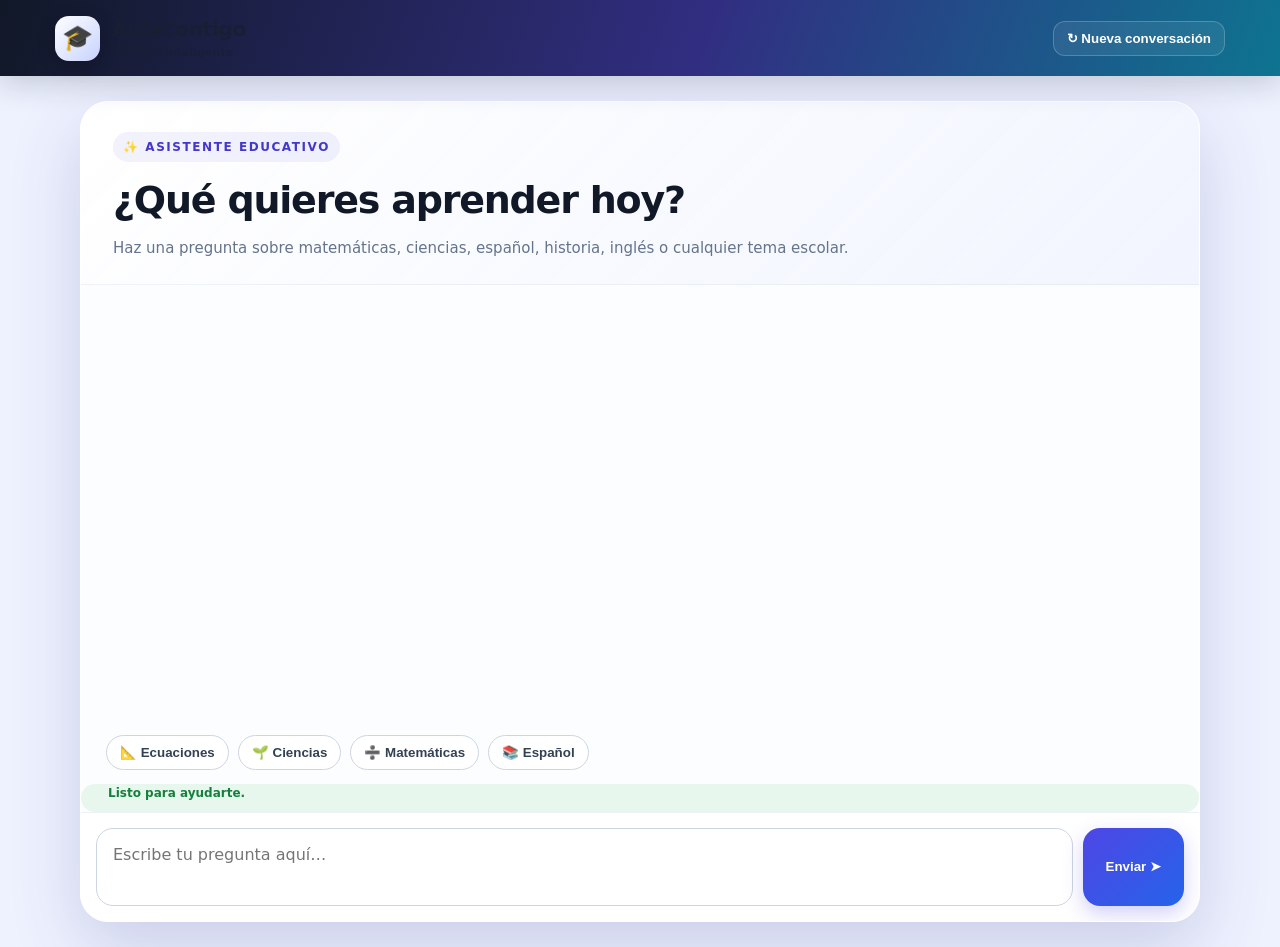
<file: index.html>
<!doctype html><html lang="es"><head><meta charset="utf-8"><meta name="viewport" content="width=device-width,initial-scale=1"><meta http-equiv="refresh" content="0; url=pages/assistant.html"><title>AulaContigo</title></head><body><p>Abriendo AulaContigo… <a href="pages/assistant.html">Entrar al chatbot</a></p></body></html>
</file>
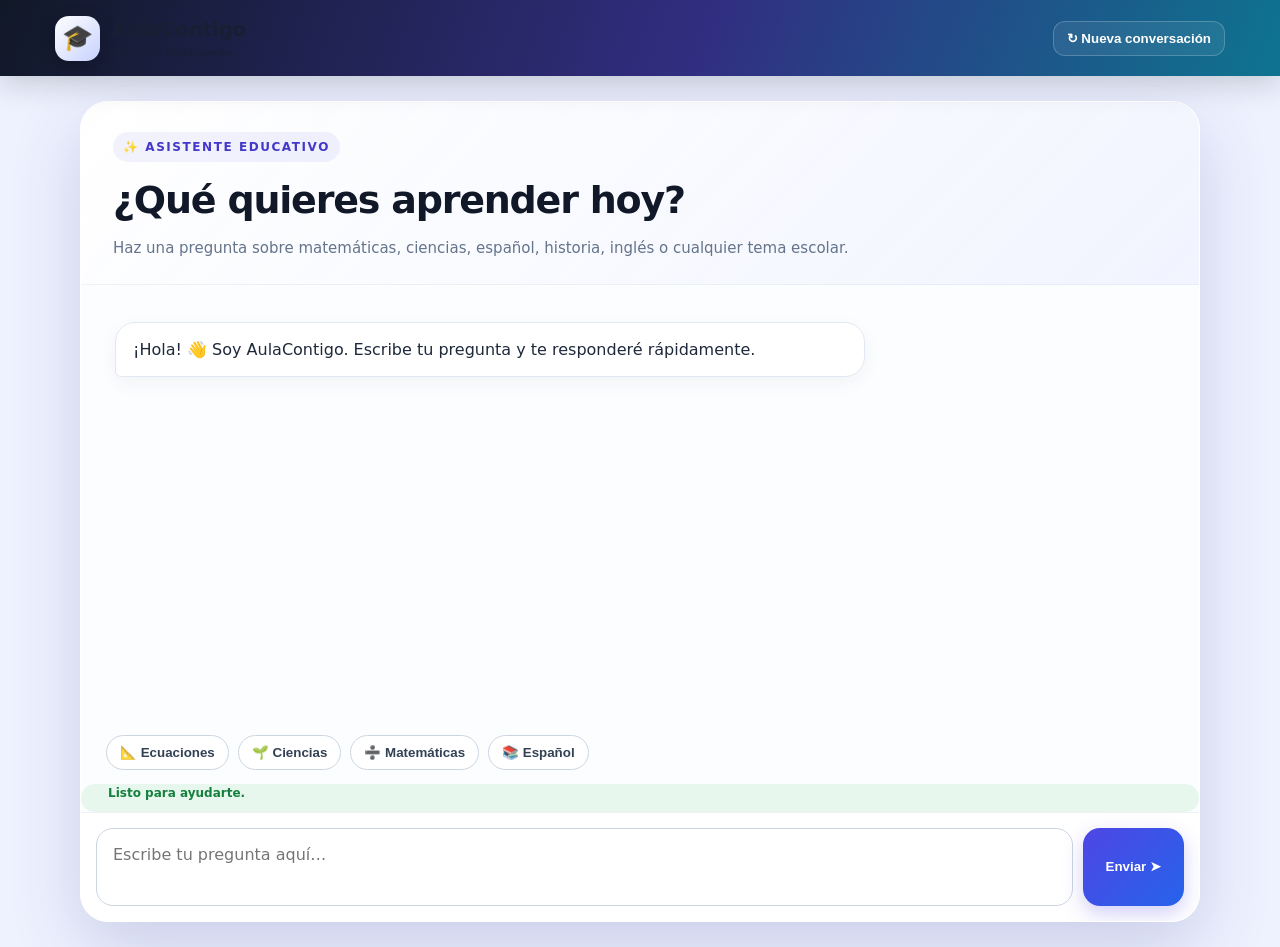
<file: pages/assistant.html>
<!doctype html>
<html lang="es">
<head>
<meta charset="utf-8">
<meta name="viewport" content="width=device-width,initial-scale=1">
<meta name="theme-color" content="#111827">
<title>AulaContigo — Tutor IA</title>
<link rel="stylesheet" href="../css/style.css">
<style>
:root{--blue:#4f46e5;--cyan:#06b6d4;--ink:#111827;--muted:#64748b;--glass:rgba(255,255,255,.82)}
*{box-sizing:border-box}
body{margin:0;font-family:Inter,system-ui,-apple-system,BlinkMacSystemFont,"Segoe UI",sans-serif;color:var(--ink);background:#eef2ff}
.bot-page{min-height:100vh;display:flex;flex-direction:column;position:relative;overflow:hidden}
.bot-page:before,.bot-page:after{content:"";position:fixed;border-radius:50%;filter:blur(5px);z-index:-1}
.bot-page:before{width:420px;height:420px;background:#818cf855;top:-150px;left:-120px}
.bot-page:after{width:500px;height:500px;background:#22d3ee38;right:-180px;bottom:-220px}
.bot-header{height:76px;padding:0 clamp(16px,5vw,55px);display:flex;align-items:center;justify-content:space-between;color:white;background:linear-gradient(110deg,#111827,#312e81 55%,#0e7490);box-shadow:0 8px 30px #11182730;position:sticky;top:0;z-index:10}
.brand{display:flex;align-items:center;gap:12px}.logo{width:45px;height:45px;border-radius:14px;display:grid;place-items:center;background:linear-gradient(135deg,#fff,#c7d2fe);font-size:25px;box-shadow:0 5px 18px #0003}.brand-title{font-size:20px;font-weight:850;letter-spacing:-.3px}.brand-sub{font-size:11px;opacity:.7;margin-top:1px}
.clear{border:1px solid #ffffff35;background:#ffffff12;color:#fff;border-radius:12px;padding:9px 13px;font-weight:700;cursor:pointer;transition:.2s}.clear:hover{background:#ffffff25;transform:translateY(-1px)}
.bot-main{width:min(1120px,94%);margin:25px auto;flex:1;display:flex}
.bot-card{width:100%;display:flex;flex-direction:column;overflow:hidden;border:1px solid #fff;background:var(--glass);backdrop-filter:blur(18px);border-radius:28px;box-shadow:0 25px 70px #312e8130}
.bot-intro{padding:30px 32px 24px;background:linear-gradient(135deg,#ffffffdd,#eef2ffcc);border-bottom:1px solid #cbd5e155}
.eyebrow{display:inline-flex;align-items:center;gap:7px;padding:6px 10px;border-radius:999px;background:#4f46e512;color:#4338ca;font-size:12px;font-weight:800;margin-bottom:10px}
.bot-intro h1{margin:0 0 8px;font-size:clamp(27px,4vw,38px);letter-spacing:-1.2px}.bot-intro p{margin:0;color:var(--muted);font-size:15px}
.messages{flex:1;min-height:50vh;max-height:60vh;overflow:auto;padding:25px clamp(15px,4vw,34px);scroll-behavior:smooth}
.msg{max-width:min(78%,750px);padding:14px 17px;border-radius:20px;margin:12px 0;line-height:1.6;white-space:pre-wrap;overflow-wrap:anywhere;box-shadow:0 6px 18px #1e293b0c;animation:pop .18s ease-out}
.msg.user{margin-left:auto;color:#fff;background:linear-gradient(135deg,#4f46e5,#2563eb);border-bottom-right-radius:6px}
.msg.assistant{background:#fff;color:#1e293b;border:1px solid #e2e8f0;border-bottom-left-radius:6px}
.typing{opacity:.7}
@keyframes pop{from{opacity:0;transform:translateY(5px)}to{opacity:1;transform:none}}
.suggestions{display:flex;gap:9px;flex-wrap:wrap;padding:0 25px 14px}
.suggestions button{border:1px solid #cbd5e1;background:#ffffffcc;color:#334155;border-radius:999px;padding:9px 13px;font-weight:650;cursor:pointer;transition:.18s}.suggestions button:hover{border-color:#818cf8;background:#eef2ff;transform:translateY(-2px);box-shadow:0 6px 15px #4f46e51a}
.status{padding:0 27px 10px;color:#64748b;font-size:12px}.status.ok{color:#15803d}.status.err{color:#b91c1c}
.composer{display:flex;gap:10px;padding:15px;background:#ffffffd9;border-top:1px solid #cbd5e155}
.composer textarea{flex:1;min-height:50px;max-height:150px;border:1px solid #cbd5e1;border-radius:17px;padding:14px 16px;resize:none;font:inherit;outline:none;background:#fff;transition:.2s}.composer textarea:focus{border-color:#6366f1;box-shadow:0 0 0 4px #6366f120}
.send{border:0;border-radius:17px;padding:0 23px;min-width:95px;background:linear-gradient(135deg,#4f46e5,#2563eb);color:#fff;font-weight:800;cursor:pointer;box-shadow:0 8px 20px #4f46e540;transition:.18s}.send:hover{transform:translateY(-1px;)}.send:disabled{opacity:.55;cursor:not-allowed;transform:none}
@media(max-width:650px){.bot-header{height:68px;padding:0 13px}.brand-title{font-size:17px}.logo{width:40px;height:40px}.brand-sub{display:none}.clear{font-size:11px;padding:8px}.bot-main{width:100%;margin:0}.bot-card{border-radius:0;border-left:0;border-right:0}.bot-intro{padding:24px 18px 20px}.bot-intro h1{font-size:26px}.messages{min-height:57vh;padding:18px 12px}.msg{max-width:91%;padding:12px 14px}.suggestions{padding:0 12px 10px}.suggestions button{font-size:12px;padding:8px 10px}.status{padding-left:14px}.composer{padding:10px}.send{min-width:72px;padding:0 14px}}
</style>
</head>
<body class="bot-page">
<header class="bot-header">
  <div class="brand"><div class="logo">🎓</div><div><div class="brand-title">AulaContigo</div><div class="brand-sub">Tu tutor inteligente</div></div></div>
  <button id="clear" class="clear">↻ Nueva conversación</button>
</header>
<main class="bot-main">
<section class="bot-card">
  <div class="bot-intro"><div class="eyebrow">✨ ASISTENTE EDUCATIVO</div><h1>¿Qué quieres aprender hoy?</h1><p>Haz una pregunta sobre matemáticas, ciencias, español, historia, inglés o cualquier tema escolar.</p></div>
  <div id="messages" class="messages"><div class="msg assistant">¡Hola! 👋 Soy AulaContigo. Pregúntame lo que quieras y aprenderemos juntos.</div></div>
  <div class="suggestions">
    <button data-q="Explícame las ecuaciones de primer grado">📐 Ecuaciones</button>
    <button data-q="¿Qué es la fotosíntesis?">🌱 Ciencias</button>
    <button data-q="Ayúdame con una división">➗ Matemáticas</button>
    <button data-q="¿Qué es una reseña crítica?">📚 Español</button>
  </div>
  <div id="status" class="status">Listo para ayudarte.</div>
  <form id="composer" class="composer"><textarea id="message" placeholder="Escribe tu pregunta aquí…" maxlength="2000" required></textarea><button id="send" class="send">Enviar ➤</button></form>
</section>
</main>
<script src="../js/assistant.js?v=20260919-3" defer></script>
</body>
</html>
</file>
<file: css/style.css>
:root{font-family:Inter,ui-sans-serif,system-ui,-apple-system,BlinkMacSystemFont,"Segoe UI",sans-serif;color:#172033;background:#f4f7fb;line-height:1.5}*{box-sizing:border-box}html{scroll-behavior:smooth}body{margin:0;min-width:320px;background:#f4f7fb}a{color:inherit}.container{width:min(1160px,calc(100% - 32px));margin:auto}.topbar{height:72px;padding:0 24px;display:flex;align-items:center;justify-content:space-between;background:rgba(255,255,255,.9);backdrop-filter:blur(14px);border-bottom:1px solid #e5eaf2;position:sticky;top:0;z-index:20}.brand{font-weight:900;font-size:1.18rem;color:#172033;text-decoration:none}.brand.light{color:#fff}.hero{display:grid;grid-template-columns:1.25fr .75fr;gap:42px;align-items:center;padding:88px 0 60px}.eyebrow{display:inline-block;font-size:.78rem;font-weight:900;letter-spacing:.13em;color:#5b5cf0;margin-bottom:12px}.hero h1{font-size:clamp(2.5rem,6vw,5.3rem);line-height:.98;margin:0 0 22px;letter-spacing:-.055em}.hero p{font-size:1.14rem;color:#607086;max-width:680px}.actions{display:flex;gap:12px;flex-wrap:wrap;margin-top:28px}.btn{display:inline-flex;align-items:center;justify-content:center;border:0;border-radius:13px;padding:12px 18px;background:#5b5cf0;color:#fff;text-decoration:none;font-weight:800;cursor:pointer;transition:.2s transform,.2s box-shadow,.2s background}.btn:hover{transform:translateY(-1px);box-shadow:0 10px 25px rgba(91,92,240,.2)}.btn:disabled{opacity:.55;cursor:not-allowed;transform:none;box-shadow:none}.btn-outline{background:#fff;color:#4d4fd8;border:1px solid #d5dbea}.btn-soft{background:#e9eaff;color:#4244b9}.btn-primary{background:linear-gradient(135deg,#5b5cf0,#784cf4)}.btn-full{width:100%;margin-top:20px}.hero-card,.card,.panel{background:#fff;border:1px solid #e4e9f1;border-radius:22px;box-shadow:0 16px 45px rgba(25,37,62,.07)}.hero-card{padding:34px}.hero-card .avatar{font-size:3.4rem}.grid-4{display:grid;grid-template-columns:repeat(4,1fr);gap:16px;padding-bottom:60px}.card{padding:23px}.card span{font-size:1.7rem}.card h3{margin:12px 0 6px}.card p{margin:0;color:#68768a}.page{padding:42px 0}.panel{padding:24px}.form{max-width:460px;margin:50px auto}.form label{display:block;font-weight:750;margin:16px 0 7px}.form input{width:100%;padding:12px 14px;border:1px solid #cfd7e5;border-radius:11px;font:inherit}.muted{color:#68768a}.schedule{display:grid;gap:14px}.day{background:#fff;border:1px solid #e4e9f1;border-radius:17px;padding:18px}.class-row{display:grid;grid-template-columns:100px 1fr auto;gap:16px;padding:13px 0;border-top:1px solid #edf0f5}.class-row:first-of-type{border-top:0}.status{display:inline-flex;border-radius:999px;padding:5px 10px;font-size:.78rem;font-weight:750;background:#e8f7ee;color:#18733b}.footer{padding:28px 0 44px;color:#788397;font-size:.9rem}.auth-page{min-height:100vh;background:#0b1220}.auth-layout{min-height:100vh;display:grid;grid-template-columns:1.05fr .95fr}.auth-brand{padding:55px clamp(30px,7vw,110px);display:flex;flex-direction:column;justify-content:space-between;color:#fff;background:radial-gradient(circle at 20% 20%,rgba(99,102,241,.3),transparent 35%),radial-gradient(circle at 90% 80%,rgba(34,211,238,.15),transparent 30%),#0b1220}.auth-brand h1{font-size:clamp(2.6rem,5vw,5rem);line-height:1;letter-spacing:-.05em;max-width:700px;margin:14px 0 22px}.auth-brand p{font-size:1.1rem;color:#b9c4d7;max-width:610px}.light-text{color:#a9b2ff}.auth-points{display:grid;gap:12px;margin-top:28px;color:#dbe4f4}.auth-points span{display:block}.auth-card{width:min(510px,calc(100% - 40px));margin:auto;background:#fff;border-radius:26px;padding:38px;box-shadow:0 25px 80px rgba(0,0,0,.3)}.auth-card-head{display:flex;gap:15px;align-items:center;margin-bottom:24px}.auth-icon{display:grid;place-items:center;width:48px;height:48px;border-radius:15px;background:#eef0ff;font-size:1.4rem}.auth-card h2{margin:0;font-size:1.8rem}.auth-card-head p{margin:3px 0;color:#748196}.auth-card label{display:block;font-weight:750;margin:16px 0 7px}.auth-card input{width:100%;height:50px;padding:0 14px;border:1px solid #d3dae6;border-radius:12px;font:inherit;outline:none;transition:.2s}.auth-card input:focus{border-color:#6667ee;box-shadow:0 0 0 4px rgba(91,92,240,.1)}.password-wrap{position:relative}.password-wrap input{padding-right:48px}.eye{position:absolute;right:8px;top:6px;height:38px;width:38px;border:0;background:transparent;cursor:pointer;border-radius:8px}.form-status{min-height:24px;margin:14px 0 0;font-size:.9rem;color:#4b5565}.form-status.error{color:#c0392b}.form-status.success{color:#147a45}.auth-links{display:flex;justify-content:space-between;gap:12px;margin-top:18px;font-size:.9rem}.auth-links a{color:#5052cf;font-weight:700;text-decoration:none}.back-home{display:block;margin-top:28px;text-align:center;color:#69768a;text-decoration:none;font-size:.9rem}@media(max-width:850px){.hero{grid-template-columns:1fr}.grid-4{grid-template-columns:1fr 1fr}.auth-layout{grid-template-columns:1fr}.auth-brand{min-height:360px;padding:32px}.auth-brand h1{font-size:3rem}.auth-card{margin:32px auto}}@media(max-width:520px){.grid-4{grid-template-columns:1fr}.topbar{padding:0 16px}.container{width:min(100% - 24px,1160px)}.class-row{grid-template-columns:1fr;gap:4px}.auth-card{width:calc(100% - 24px);padding:25px}.auth-links{flex-direction:column}.auth-brand{min-height:330px}.auth-brand h1{font-size:2.5rem}}
</file>
